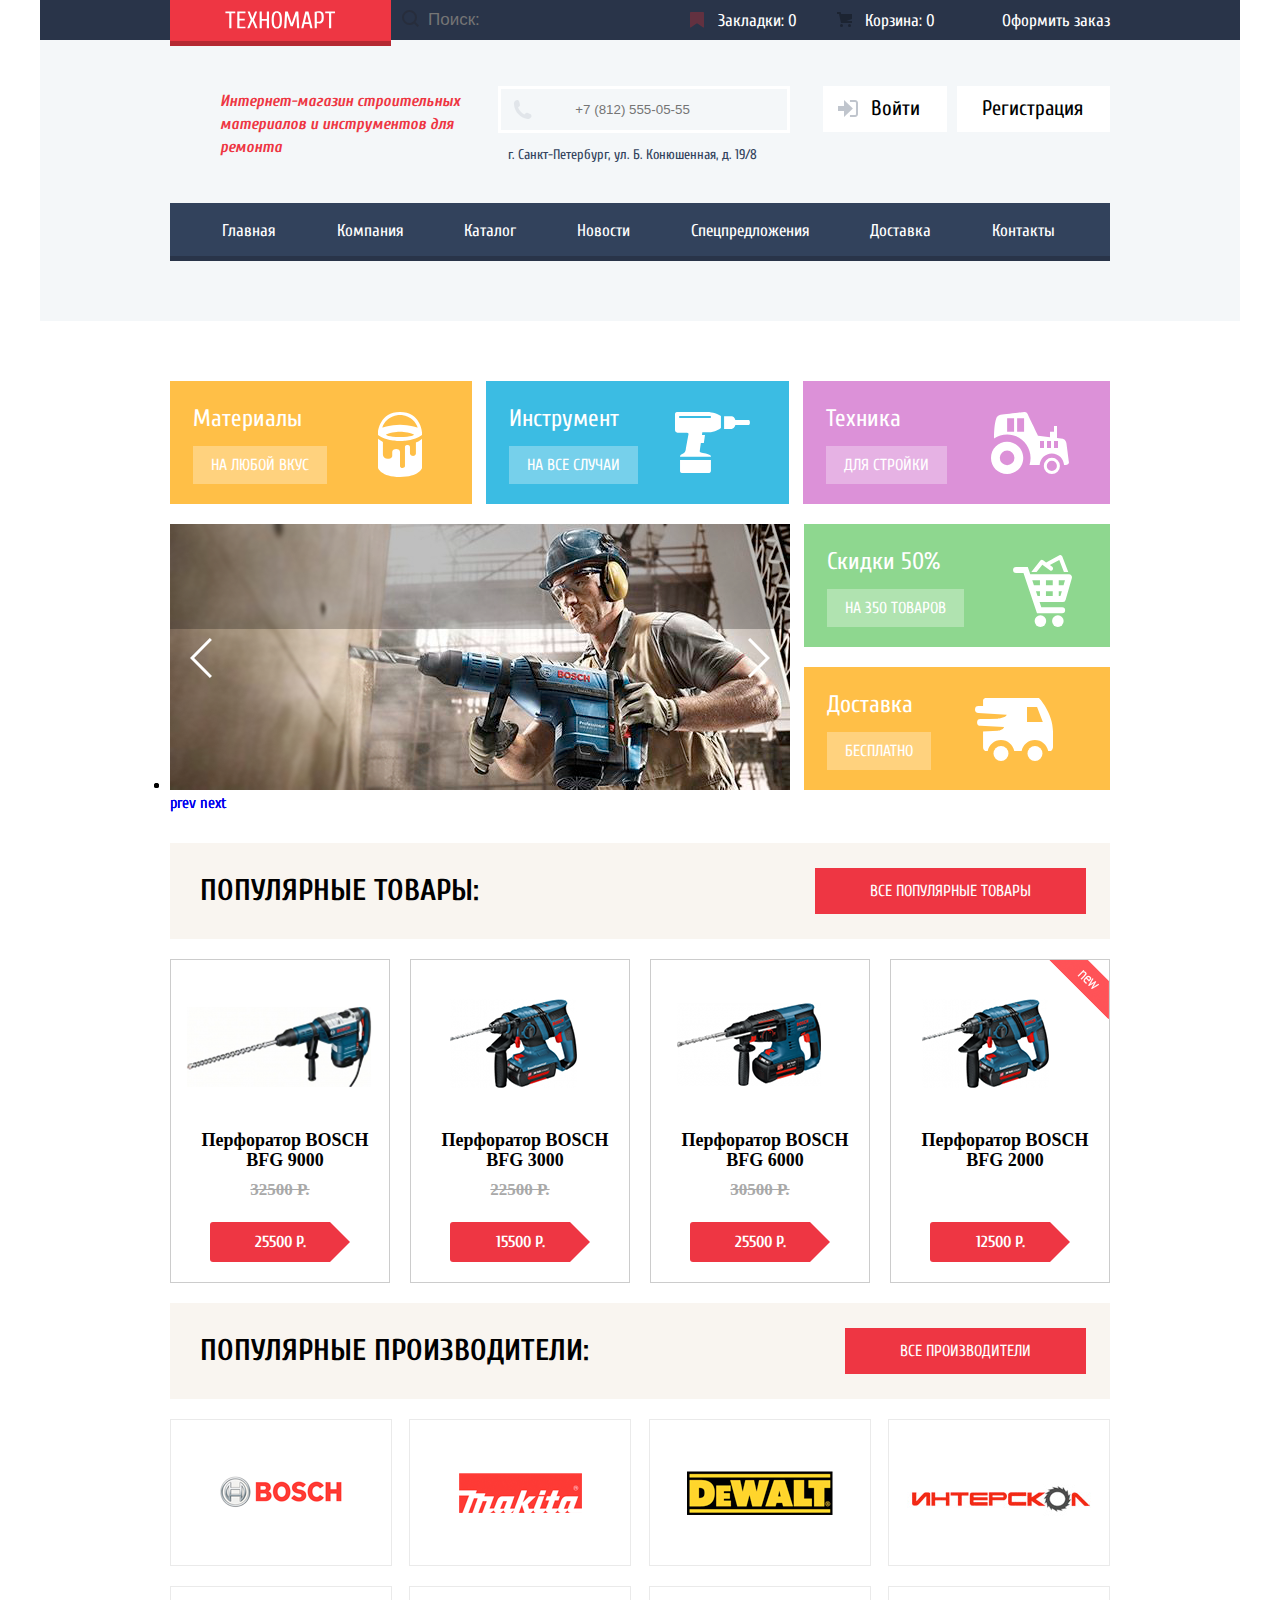
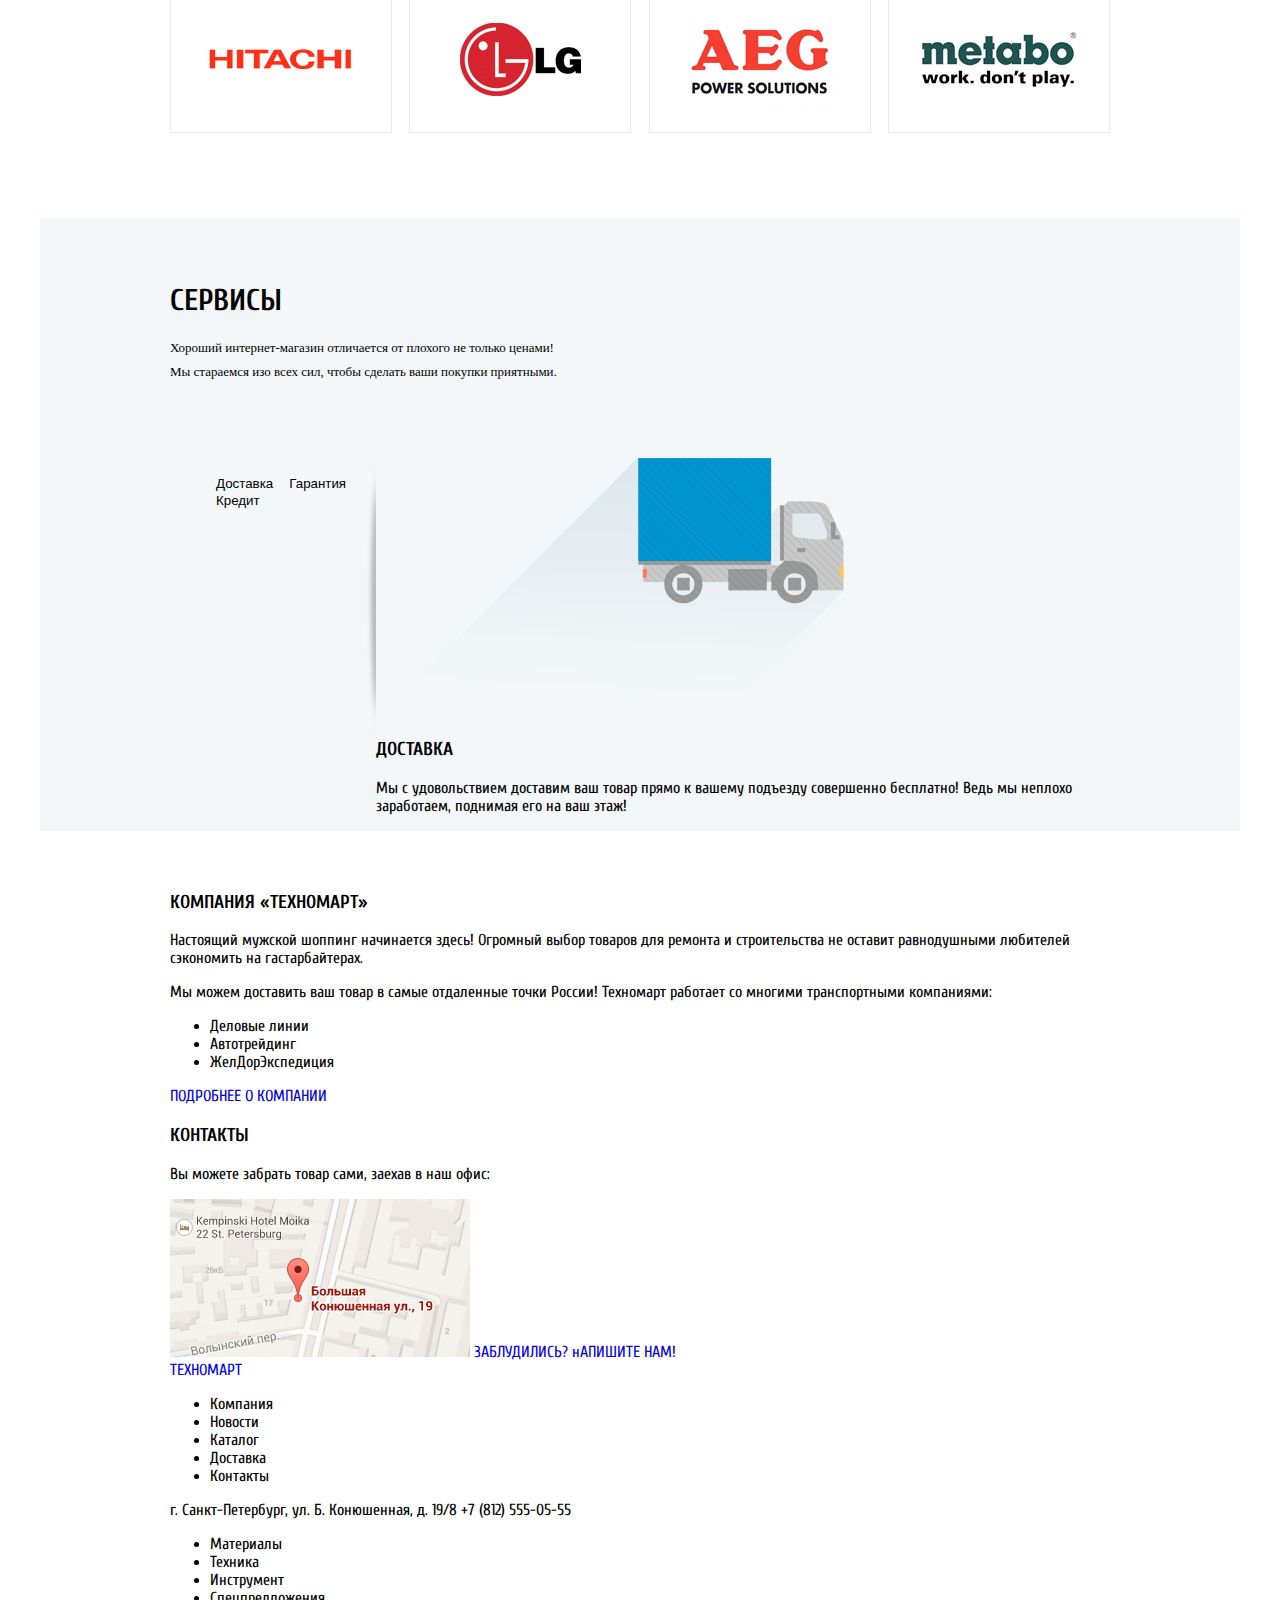
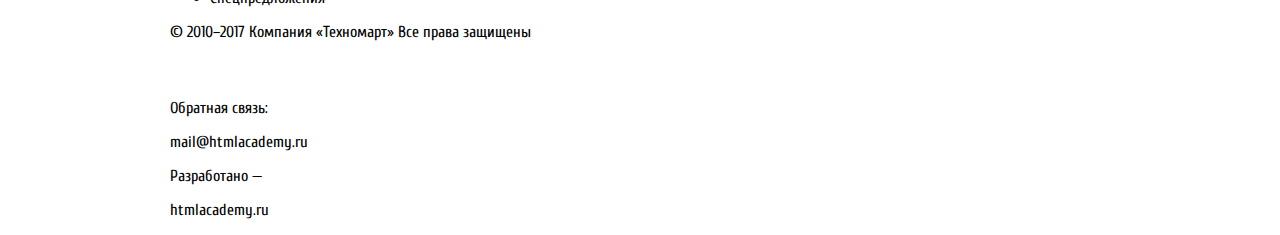
<file: index.html>
<!DOCTYPE>
<html lang="ru">
	<head>
		<meta charset="utf-8">
		<title>HTML Academy: Техномарт</title>
        <link href='https://fonts.googleapis.com/css?family=Open+Sans:400,700&subset=cyrillic-ext,cyrillic' rel='stylesheet' type='text/css'>
        <link href='https://fonts.googleapis.com/css?family=Cuprum:400,700&subset=cyrillic-ext,cyrillic' rel='stylesheet' type='text/css'>
        <link rel="stylesheet" type="text/css" href="css/style.css">
	</head>
	<body>
		<div class="container">
			<nav class="main-header">
                <div class="container-center container-centers">
    				<div class="logo"><img src="img/invalid-name.svg"></div>
    				<div class="form-search">
    					<form>
    						<input class="form-search-header" id="search" type="search" name="search" placeholder="Поиск:">
    					</form>
    				</div>
    				<div class="bookmarks">
    					<a class="bookmarks-page" href="#">Закладки: 0</a>
    				</div>
    				<div class="basket">
    					<a class="basket-page" href="#">Корзина: 0</a>
    				</div>
    				<div class="orders">
    					<a class="orders-page" href="#">Оформить заказ</a>
    				</div>
                </div>
			</nav>
            <div class="background">
    			<div class="authorization container-centers">
    				<div class="shop">
    					<h2>Интернет-магазин строительных материалов и инструментов для ремонта</h2>
    				</div>
    				<div class="phone">
    					<form>
    						<input class="phone-shop" id="phone-shop" type="tel" name="phone-shop" placeholder="+7 (812) 555-05-55">
    					</form>
    					<div class="adress">
    						<p>г. Санкт-Петербург, ул. Б. Конюшенная, д. 19/8</p>
    					</div>
    				</div>
    				<div class="authorization-popup authorization-popup-left">
    					<div class="enter">
    						<a class="enter-popup" href="#">Войти</a>
    					</div>
                    </div>
                    <div class="authorization-popup authorization-popup-right">
    					<div class="registration">
    						<a class="registration-popup" href="#">Регистрация</a>
    					</div>
    				</div>
    			</div>
                <nav class="main-navigations container-centers">
                    <div class="main-navigations-header">
                        <ul>
                            <li><a href="#">Главная</a></li>
                            <li><a href="#">Компания</a></li>
                            <li><a href="#">Каталог</a></li>
                            <li><a href="#">Новости</a></li>
                            <li><a href="#">Спецпредложения</a></li>
                            <li><a href="#">Доставка</a></li>
                            <li><a href="#">Контакты</a></li>
                        </ul>
                    </div>
                </nav>
            </div>
            <div class="section container-centers">
                <div class="section-list">
                    <div class="section-information section-information-yellow-new">
                        <p>Материалы</p>
                        <div class="btns">
                            <a class="btn btn-section" href="#">НА ЛЮБОЙ ВКУС</a>
                        </div>
                    </div>
                    <div class="section-information section-information-blue">
                        <p>Инструмент</p>
                        <div class="btns">
                            <a class="btn btn-section" href="#">НА ВСЕ СЛУЧАИ</a>
                        </div>
                    </div>
                    <div class="section-information section-information-purple">
                        <p>Техника</p>
                        <div class="btns">
                            <a class="btn btn-section" href="#">ДЛЯ СТРОЙКИ</a>
                        </div>
                    </div>
                    <div class="sliderr">
                        <ul>
                            <li id="no-js-slider-1" class="slide">
                              <img src="img/layer-99.png">
                              <a class="left" href="#no-js-slider-1">prev</a>
                              <a class="right" href="#no-js-slider-2">next</a>
                            </li>
                            <li id="no-js-slider-2" class="slide">
                              <img src="img/layer-999.png">
                              <a class="left" href="#no-js-slider-2">prev</a>
                              <a class="right" href="#no-js-slider-1">next</a>           
                            </li>
                         </ul>
                    </div>
                    <div class="section-information section-information-green">
                        <p>Скидки 50%</p>
                        <div class="btns">
                            <a class="btn btn-section" href="#">НА 350 ТОВАРОВ</a>
                        </div>
                    </div>
                    <div class="section-information section-information-yellow">
                        <p>Доставка</p>
                        <div class="btns">
                            <a class="btn btn-section" href="#">БЕСПЛАТНО</a>
                        </div>
                    </div>
                </div>
            </div>
            <div class="popular container-centers">
                <div class="popular-product">
                    <h3>ПОПУЛЯРНЫЕ ТОВАРЫ:</h3>
                    <a class="btn btn-popular" href="#">ВСЕ ПОПУЛЯРНЫЕ ТОВАРЫ</a>
                </div>
                <div class="popular-product-card">
                    <div class="product-card">
                        <div class="actions">
                            <a class="buy" href="#">Купить</a>
                            <a class="bookmark" href="#">В закладки</a>
                        </div>
                        <img src="img/layer-134.png">
                        <h4>Перфоратор BOSCH BFG 9000</h4>
                        <p class="crossed">32500 Р.</p>
                        <a class="btn btn-card" href="#">25500 Р.</a>
                    </div>
                    <div class="product-card">
                        <div class="actions">
                            <a class="buy" href="#">Купить</a>
                            <a class="bookmark" href="#">В закладки</a>
                        </div>
                        <img src="img/layer-133.png">
                        <h4>Перфоратор BOSCH BFG 3000</h4>
                        <p class="crossed">22500 Р.</p>
                        <a class="btn btn-card" href="#">15500 Р.</a>
                    </div>
                    <div class="product-card">
                        <div class="actions">
                            <a class="buy" href="#">Купить</a>
                            <a class="bookmark" href="#">В закладки</a>
                        </div>
                        <img src="img/layer-132.png">
                        <h4>Перфоратор BOSCH BFG 6000</h4>
                        <p class="crossed">30500 Р.</p>
                        <a class="btn btn-card" href="#">25500 Р.</a>
                    </div>
                    <div class="product-card product-card-new">
                        <div class="actions">
                            <a class="buy" href="#">Купить</a>
                            <a class="bookmark" href="#">В закладки</a>
                        </div>
                        <img src="img/layer-1311.png">
                        <h4>Перфоратор BOSCH BFG 2000</h4>
                        <a class="btn btn-card btn-card-new" href="#">12500 Р.</a>
                    </div>
                </div>
            </div>
            <div class="popular container-centers">
                <div class="popular-manufacturer">
                    <h3>ПОПУЛЯРНЫЕ ПРОИЗВОДИТЕЛИ:</h3>
                    <a class="btn btn-popular" href="#">ВСЕ ПРОИЗВОДИТЕЛИ</a>
                </div>
                <div class="popular-manufacturer-card">
                    <div class="manufacturer-card">
                        <img src="img/bosch.png">
                    </div>
                    <div class="manufacturer-card">
                        <img src="img/makita.png">
                    </div>
                    <div class="manufacturer-card">
                        <img src="img/dewalt.png">
                    </div>
                    <div class="manufacturer-card">
                        <img src="img/invalid-name.png">
                    </div>
                    <div class="manufacturer-card">
                        <img src="img/hitachi.png">
                    </div>
                    <div class="manufacturer-card">
                        <img src="img/lg.png">
                    </div>
                    <div class="manufacturer-card">
                        <img src="img/aeg.png">
                    </div>
                    <div class="manufacturer-card">
                        <img src="img/metabo.png">
                    </div>
                </div>
            </div>
            <div class="background">
                <div class="services container-centers">
                    <div class="services-info">
                        <h3>СЕРВИСЫ</h3>
                        <p>Хороший интернет-магазин отличается от плохого не только ценами! Мы стараемся изо всех сил, чтобы сделать ваши покупки приятными.</p>
                    </div>
                    <div class="services-slider">
                        <dir class="services-slider-btn">
                            <button class="services-slider-active">Доставка</button>
                            <button>Гарантия</button>
                            <button>Кредит</button>
                        </dir>
                        <div class="line-right">
                            <img src="img/layer-118.png">
                        </div>
                        <div class="services-slider-info">
                            <img src="img/layer-131.png">
                            <h3>ДОСТАВКА</h3>
                            <p>Мы с удовольствием доставим ваш товар прямо к вашему подъезду совершенно бесплатно! Ведь мы неплохо заработаем, поднимая его на ваш этаж!</p>
                        </div>
                    </div>
                </div>
            </div>
            <div class="main-data container-centers">
                <div class="data-company">
                    <h3>КОМПАНИЯ «ТЕХНОМАРТ»</h3>
                    <p>Настоящий мужской шоппинг начинается здесь! Огромный выбор товаров для ремонта и строительства не оставит равнодушными любителей сэкономить на гастарбайтерах.</p>
                    <p>Мы можем доставить ваш товар в самые отдаленные точки России! Техномарт работает со многими транспортными компаниями:</p>
                    <ul>
                        <li>Деловые линии</li>
                        <li>Автотрейдинг</li>
                        <li>ЖелДорЭкспедиция</li>
                    </ul>
                    <a href="#">ПОДРОБНЕЕ О КОМПАНИИ</a>
                </div>
                <div class="map">
                    <h3>КОНТАКТЫ</h3>
                    <p>Вы можете забрать товар сами, заехав в наш офис:</p>
                    <img class="map-popup" src="img/map.png">
                    <a href="#">ЗАБЛУДИЛИСЬ? нАПИШИТЕ НАМ!</a>
                </div>
            </div>
            <footer class="container container-centers">
                <div class="footer-top">
                    <div class="footer-top-logo">
                        <a href="#">ТЕХНОМАРТ</a>
                    </div>
                    <div class="footer-top-nav">
                        <ul>
                            <li>Компания</li>
                            <li>Новости</li>
                            <li>Каталог</li>
                            <li>Доставка</li>
                            <li>Контакты</li>
                        </ul>
                    </div>
                </div>
                <div class="footer-center">
                    <div class="company-adress">
                        <p>г. Санкт-Петербург, ул. Б. Конюшенная, д. 19/8 +7 (812) 555-05-55</p>
                    </div>
                    <div class="company-special">
                        <ul>
                            <li>Материалы</li>
                            <li>Техника</li>
                            <li>Инструмент</li>
                            <li>Спецпредложения</li>
                        </ul>
                    </div>
                </div>
                <div class="footer-bottom">
                    <div class="foundation">
                        <p>© 2010–2017 Компания «Техномарт» Все права защищены</p>
                    </div>
                    <div class="social">
                        <img src="img/vk-icon.svg">
                        <img src="img/fb-icon.svg">
                        <img src="img/insta-icon.svg">
                    </div>
                    <div class="communication">
                        <p>Обратная связь:</p>
                        <p>mail@htmlacademy.ru</p>
                    </div>
                    <div class="developer">
                        <p>Разработано —</p>
                        <p>htmlacademy.ru</p>
                    </div>
                </div>
            </footer>
        </div>
	</body>
</html>
</file>
<file: css/style.css>
html, body {
	font-family: "Cuprum", "PT Sans", "Arial", sans-swrif;
	margin: 0;
	padding: 0;
}

a {
	text-decoration: none;
}

.container {
	margin: 0 auto;
	width: 1200px;
}

.container-centers {
	margin-left: 130px;
    margin-right: 130px;
}

.main-header {
    background-color: #293449;
}

.container-center {
    display: flex;
    justify-content: space-between;
    font-size: 17px;
    line-height: 18px;
}

.logo {
	padding-top: 11px;
    padding-left: 55px;
    padding-bottom: 17px;
    padding-right: 55px;
    box-shadow: inset 0px -5px 0 0 rgba(0, 0, 0, 0.24);
    background-color: #ee3643;
    position: absolute;
}

.form-search {
	margin-left: 247px;
    position: relative;
}

.form-search form {
	margin: 0;
}

.form-search-header {
    padding-top: 11px;
    padding-left: 11px;
    padding-bottom: 11px;
    border: navajowhite;
    background-color: unset;
    font-size: 17px;
    line-height: 18px;
}

.form-search::before {
    content: "";
    background-image: url(../img/icon-search.svg);
    width: 17px;
    height: 17px;
    position: absolute;
    top: 10px;
    left: -15px;
    opacity: 0.3;
}

.bookmarks, .basket, .orders {
	position: relative;
    padding-left: 13px;
    padding-top: 12px;
}

.bookmarks::before {
	content: "";
	background-image: url(../img/icon-bookmark.svg);
	width: 14px;
    height: 16px;
    position: absolute;
    top: 12px;
    left: -15px;
    opacity: 0.3;
}

.bookmarks-page, .basket-page, .orders-page {
	color: #ffffff;
}

.basket::before {
	content: "";
	background-image: url(../img/cart-icon.svg);
	width: 15px;
	height: 15px;
	position: absolute;
	top: 12px;
	left: -15px;
	opacity: 0.3;
}

.background {
	background-color: #f4f7f9;
    margin-bottom: 60px;
}

.authorization {
	display: flex;
    justify-content: space-between;
}

.authorization h2 {
	margin-left: 50px;
    margin-top: 50px;
    margin-bottom: 44px;
    font-size: 16px;
    font-style: italic;
    line-height: 1.44;
    color: #ee3643;
    width: 240px;
}

.phone {
	width: 270px;
	margin-left: -16px;
}

.phone form {
	margin-top: 46px;
    margin-bottom: 0;
    position: relative;
}

.phone input {
	background-color: unset;
    border: 3px solid #ffffff;
    padding-top: 13px;
    padding-bottom: 13px;
    padding-left: 74px;
    padding-right: 35px;
}

.phone form::before {
	content: "";
    background-image: url(../img/icon-phone.svg);
    width: 19px;
    height: 19px;
    position: absolute;
    top: 14px;
    left: 15px;
    opacity: 0.3;
}

.adress p {
	margin: 0;
    margin-top: 10px;
    font-size: 14px;
    line-height: 24px;
    color: #32425c;
    font-family: Cuprum;
    padding-left: 10px;
    padding-right: 9px;
}

.enter, .registration {
    padding-top: 12px;
    padding-right: 27px;
    padding-bottom: 13px;
    padding-left: 48px;
    margin-top: 46px;
    background-color: #ffffff;
    position: relative;
}

.enter-popup, .registration-popup {
	font-family: Cuprum;
    font-size: 21px;
    font-weight: normal;
    line-height: 1;
    color: #000000;
}

.authorization-popup-left {
    margin-right: -44px;
}

.authorization-popup-right .registration{
	padding-left: 25px;
}

.enter::before {
	content: "";
	background-image: url(../img/icon-login.svg);
	background-repeat: no-repeat;
	width: 20px;
    height: 17px;
    position: absolute;
    top: 14px;
    left: 15px;
    opacity: 0.3;
}

.main-navigations {
	padding-bottom: 60px;
}

.main-navigations-header {
	box-shadow: inset 0px -5px 0 0 #293449;
    background-color: #32425c;
}

.main-navigations-header ul {
	display: flex;
	justify-content: space-between;
	margin: 0;
	padding-left: 52px;
    padding-right: 55px;
}

.main-navigations-header li {
	list-style: none;
	padding-top: 18px;
    padding-bottom: 21px;
}

.main-navigations-header a {
	font-family: Cuprum;
    font-size: 17px;
    color: #ffffff;
}

.section-list {
    display: flex;
    justify-content: space-between;
    flex-wrap: wrap;
}

.section-information {
    position: relative;
    margin-bottom: 20px;
}

.section-information p {
    padding-top: 23px;
    padding-right: 170px;
    padding-bottom: 12px;
    padding-left: 23px;
    margin: 0;
    font-family: Cuprum;
    font-size: 24px;
    line-height: 1.25;
    color: #ffffff;
}

.section {
    display: inline-block;
    margin-bottom: 33px;
}

.btns {
    display: inline-block;
    margin-left: 23px;
    margin-bottom: 20px;
}

.btn {
    display: block;
    color: #ffffff;
    padding: 10px 18px;
}

.btn-section {
    background-color: rgba(255, 255, 255, 0.3);
}

.section-information-yellow-new:before {
    content: "";
    background-image: url(../img/icon-1.svg);
    position: absolute;
    width: 44px;
    height: 65px;
    top: 31px;
    left: 208px;
}

.section-information-yellow-new::after {
    content: "";
    background-image: url(../img/new-flag.png);
}

.section-information-yellow,
.section-information-yellow-new {
    background-color: #ffbf47;
}

.section-information-blue {
    background-color: #3bbce3;
}

.section-information-blue::before {
    content: "";
    background-image: url(../img/icon-2.svg);
    position: absolute;
    width: 75px;
    height: 61px;
    top: 31px;
    left: 189px;
}

.section-information-purple {
    background-color: #dc91d8;
}

.section-information-purple p {
    padding-right: 209px;
}

.section-information-purple::before {
    content: "";
    background-image: url(../img/icon-3.svg);
    position: absolute;
    width: 78px;
    height: 62px;
    top: 31px;
    left: 188px;
}

.section-information-green {
    background-color: #8ed78f;
    display: inline-table;
    margin-left: 400px;
}

.section-information-green p {

}

.section-information-green::before {
    content: "";
    background-image: url(../img/icon-4.svg);
    position: absolute;
    width: 59px;
    height: 72px;
    top: 31px;
    left: 209px;
}

.section-information-yellow::before {
    content: "";
    background-image: url(../img/icon-5.svg);
    position: absolute;
    width: 78px;
    height: 63px;
    top: 31px;
    left: 171px;
}

.section-information-yellow {
    margin-left: auto;
}

.section-information-yellow p {
    padding-right: 197px;
}

.slider-first {
    display: inline-block;
    position: relative;
}

.slider-first h3 {
    display: inline-block;
    position: absolute;
    top: 27px;
    left: 24px;
    line-height: 36px;
    font-family: Cuprum;
    font-size: 36px;
    color: #ffffff;
    margin: 0;
}

.slider-first p {
    display: inline-block;
    position: absolute;
    top: 60px;
    left: 24px;
    line-height: 36px;
    font-family: Cuprum;
    font-size: 18px;
    color: #ffffff;
    margin: 0;
}

.btn-red {
    background-color: #ee3643;
    display: inline-block;
    position: absolute;
    bottom: 22px;
    left: 25px;
}

.right::before {
    content: "";
    background-image: url(../img/icon-right.svg);
    position: absolute;
    width: 22px;
    height: 40px;
    top: 114px;
    right: 20px;
}

.left::before {
    content: "";
    background-image: url(../img/icon-left.svg);
    position: absolute;
    width: 22px;
    height: 40px;
    top: 114px;
    left: 20px;
}


.popular-product, .popular-manufacturer {
    display: flex;
    justify-content: space-between;
    background-color: #f9f5f0;
    position: relative;
}

.popular-product h3, .popular-manufacturer h3 {
    margin: 0;
    font-family: Cuprum;
    font-size: 30px;
    line-height: 30px;
    padding-top: 33px;
    padding-bottom: 33px;
    padding-left: 30px;
    padding-right: 5px;
}

.btn-popular {
    padding-top: 14px;
    padding-right: 55px;
    padding-bottom: 14px;
    padding-left: 55px;
    background-color: #ee3643;
    position: absolute;
    top: 25px;
    right: 24px;  
}

.popular-product-card, .popular-manufacturer-card {
    display: flex;
    justify-content: space-between;
    flex-wrap: wrap;
    margin-top: 20px;
}

.product-card {
    margin-bottom: 20px;
    width: 218px;
    position: relative;
    border: 1px solid #eaeaea;
    position: relative;
    display: inline-block;
    width: 218px;
    border: 1px solid #ccc;
    line-height: 20px;
    font-weight: bold;
    text-align: center;
}

.product-card h4 {
    font-family: PTSans;
    font-size: 18px;
    font-weight: bold;
    line-height: 20px;
    padding-left: 30px;
    padding-right: 20px;
    text-align: center;
    margin: 0;
}

.product-card p {
    font-size: 17px;
    font-weight: bold;
    line-height: 18px;
    color: #a9a9a9;
    text-align: center;
    font-family: PTSans;
    margin: 0;
    padding-top: 11px;
    padding-bottom: 13px;
    text-decoration:line-through;
}

.manufacturer-card {
    border: 1px solid #eaeaea;
    width: 220px;
    height: 145px;
    margin-bottom: 20px;
    display:flex;
  	align-items: center;
  	justify-content: center;
}

.product-card .btn-card {
	position:relative;
    width:80px;
    margin:10px auto;
    margin-bottom:20px;
    padding:10px 30px;
    color:white;
    background:#ee3643;
    border-radius:3px;
}

.product-card-new::before {
	content: "";
	background-image: url(../img/new-flag.png);
	position: absolute;
    width: 60px;
    height: 59px;
    right: 0;
    z-index: 200;
}

.product-card .btn-card::after {
	content: "";
	position: absolute;
	top: 0;
	right: -20px;
	width: 0;
	height: 0;
	border: 20px solid white;
	border-left-color: #ee3643;
}

.product-card .btn-card-new {
	margin-top: 52px;
}

.product-card .actions {
	position: absolute;
	top: 0;
	left: 0;
	width: 218px;
	height: 88px;
	padding: 40px 0;
	background-color:rgba(255,255,255,0.9);
    z-index:10;
}

.product-card .buy,
.product-card .bookmark {
	display: block;
	width: 129px;
	margin: 0 auto;
	margin-bottom:7px;
    padding:7px 0;
    border:3px solid #63a63e;
    border-bottom-color:#367315; 
    background-color:#63a63e;
    color:white;
    font-size:14px;
    font-weight:normal;
    font-family:"Cuprum", sans-serif;
    line-height:18px;
    text-decoration:none;
    text-transform:uppercase;    
    border-radius:3px;
}

.product-card .actions .bookmark {
	color:#32425c;
    background:white;
    border-bottom-color:#63a63e;
}

.product-card .actions {
	display: none;
}

.product-card:hover .actions {
	display: block;
}

.services-info {
	display: inline-block;
    margin-top: 68px;
    margin-bottom: 74px;
    width: 407px;
}

.services-info h3 {
	font-family: "Cuprum";
    font-size: 30px;
    line-height: 30px;
    margin: 0;
    margin-bottom: 20px;
}

.services-info p {
	font-family: "PTSans";
	font-size: 13px;
	line-height: 24px;
	margin: 0;
}

.services {
    margin-top: 65px;
}

.services-slider {
	display: flex;
	justify-content: space-between;
}

.services-slider-btn button {
	border: none;
    background-color: unset;
}

.services-slider-btn button:active {
    background-color: #ffffff;
    padding-top: 16px;
    padding-bottom: 16px;
    padding-left: 21px;
    width: 240px;
    text-align: left;
    font-family: Cuprum;
    font-size: 21px;
    font-weight: bold;
    font-style: normal;
    font-stretch: normal;
    line-height: 1.43;
}









.sliderr {
    position: relative;
}

.slide {
    position:absolute;
    top: 0;
    left: 0;
}

.sliderr .slide:target {
    z-index: 100;
}
</file>
